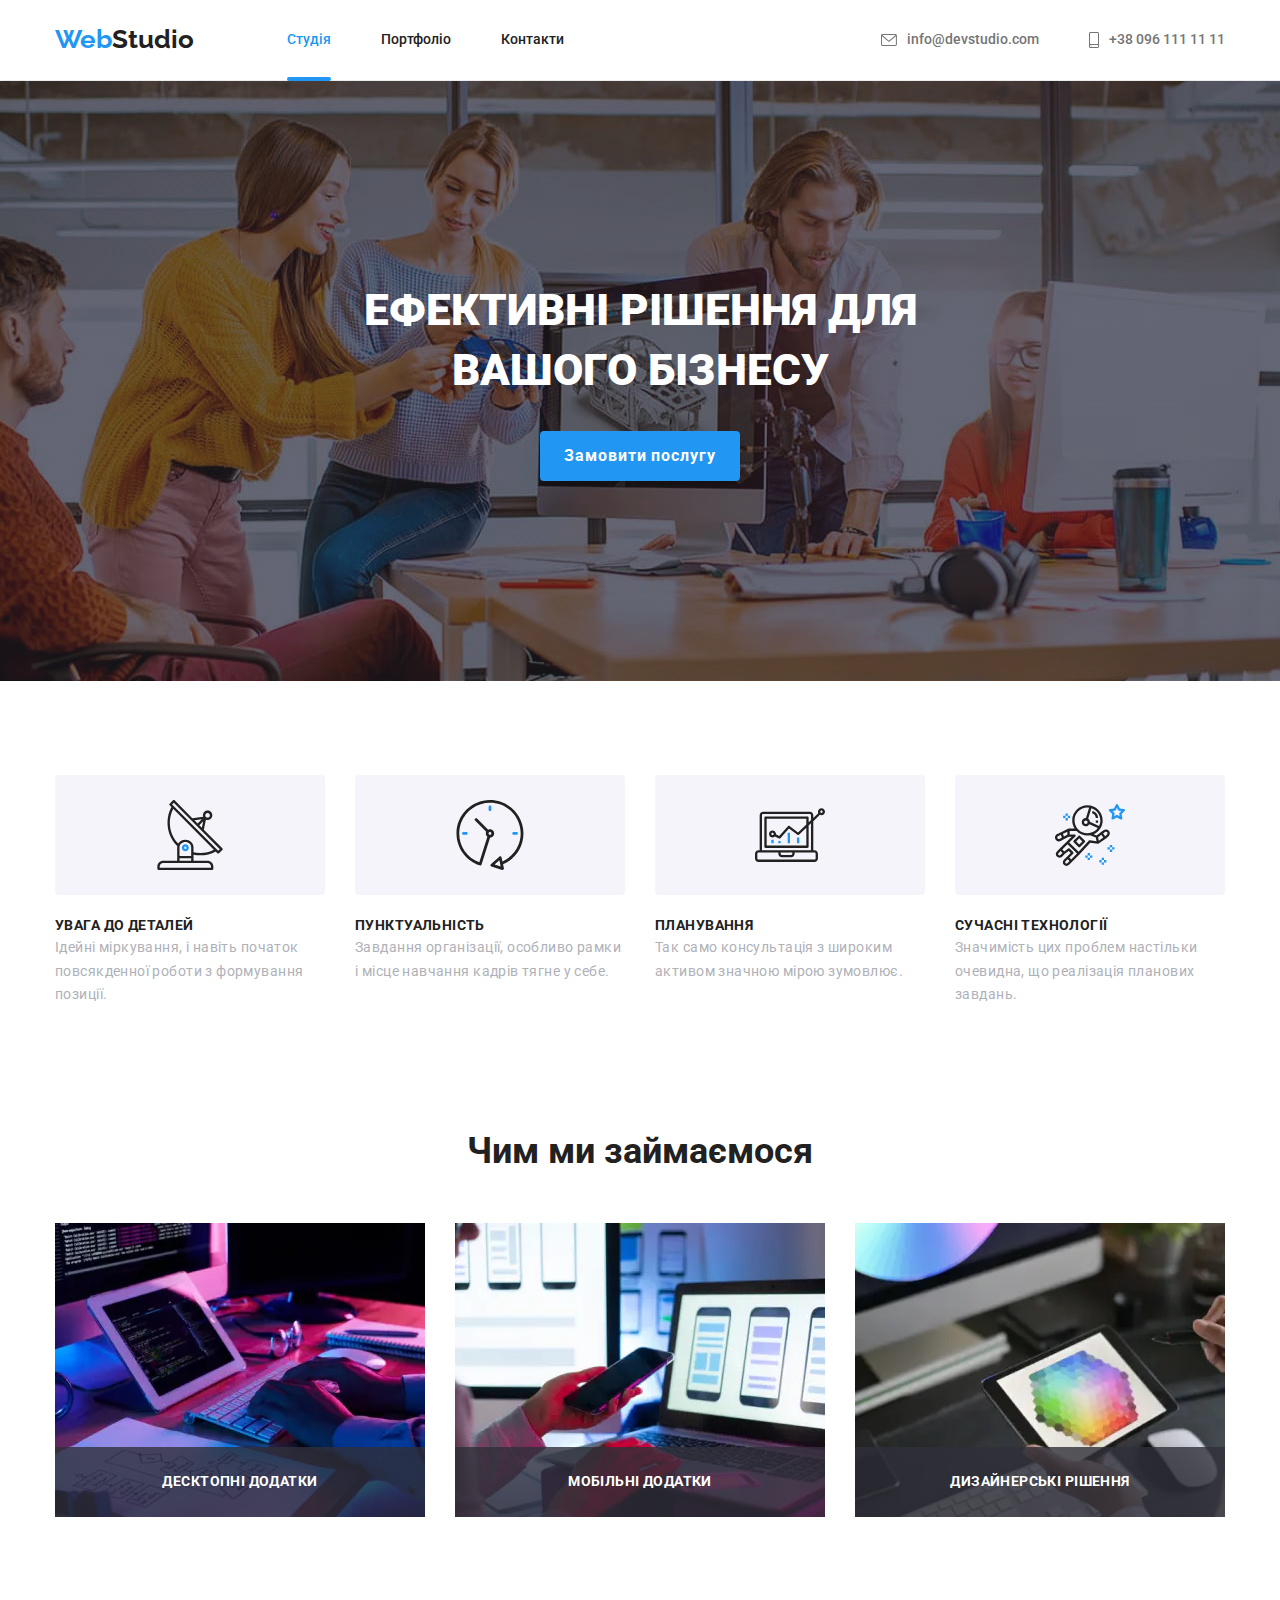
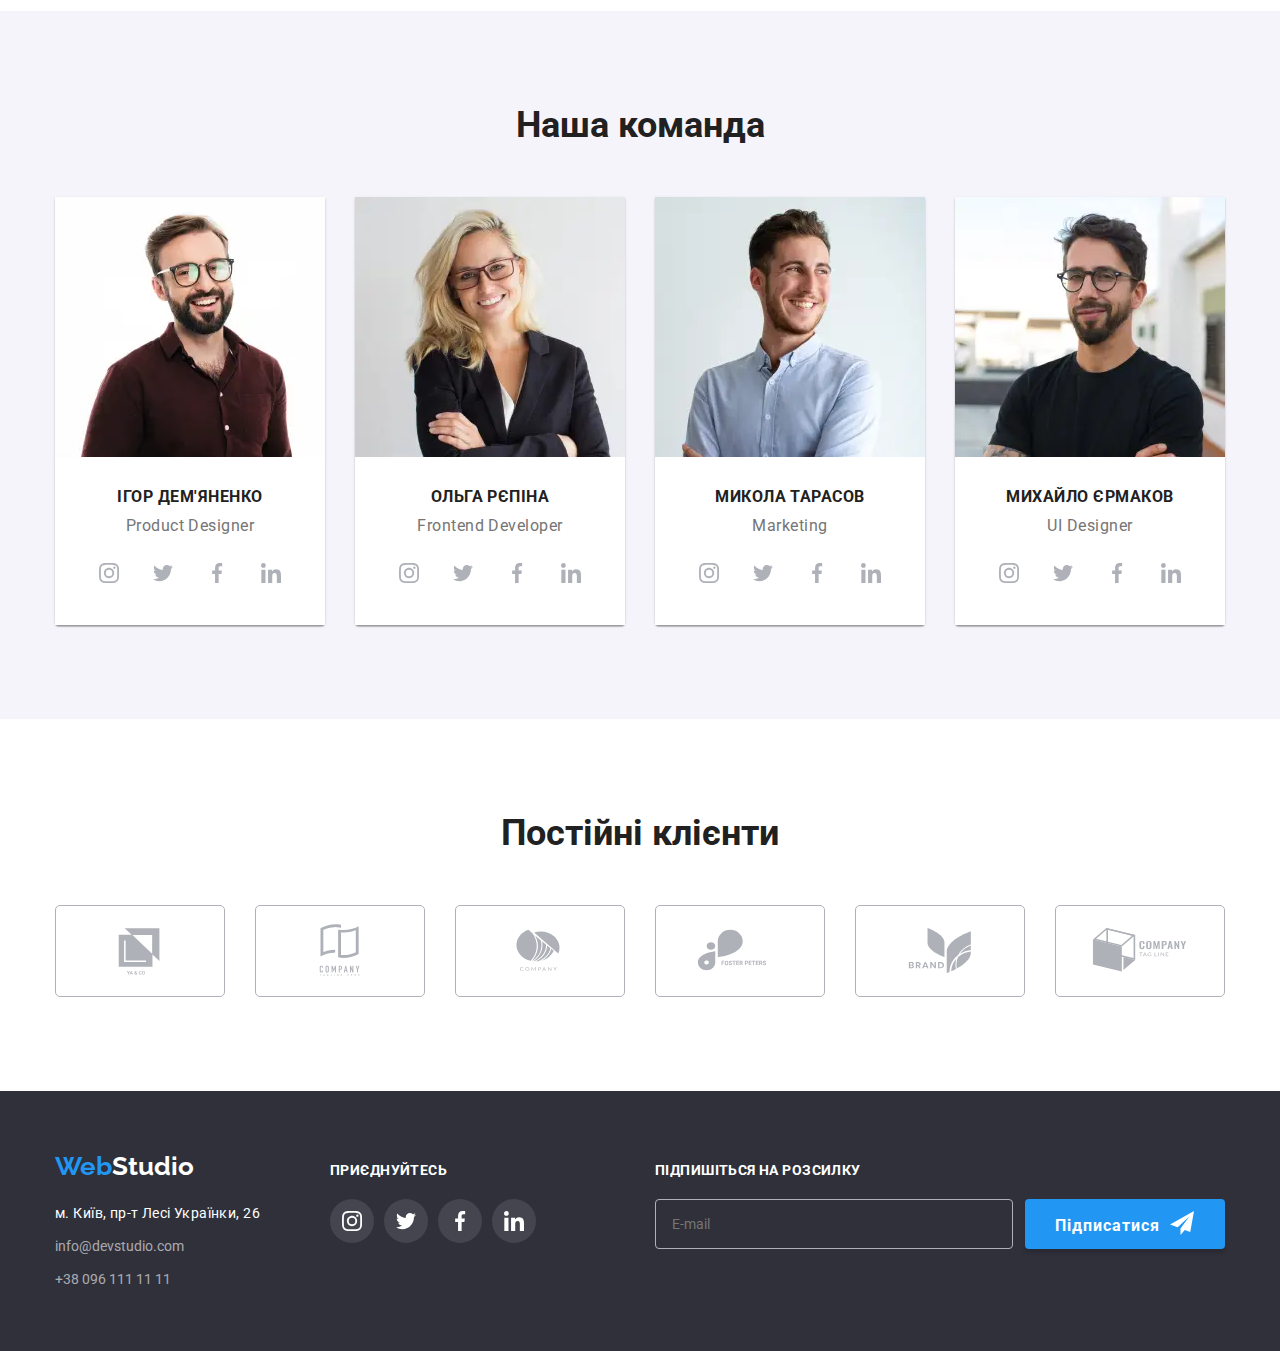
<file: index.html>
<!DOCTYPE html>
<html lang="uk">
  <head>
    <meta charset="UTF-8" />
    <meta http-equiv="X-UA-Compatible" content="IE=edge" />
    <meta name="viewport" content="width=device-width, initial-scale=1.0" />
    <link rel="preconnect" href="https://fonts.googleapis.com" />
    <link rel="preconnect" href="https://fonts.gstatic.com" crossorigin />
    <link rel="stylesheet" href="./css/main.min.css" />
    <title>WebStudio</title>
  </head>
  <body>
    <header class="header">
      <div class="container header__nav">
        <nav class="header__nav">
          <a class="logo" href="./index.html" lang="en"
            ><span class="logo__slog">Web</span>Studio
          </a>
          <button class="menu-toggle" type="button" aria-expanded="false" data-open-menu>
            <svg class="menu-toggle__icon" width="40" height="40">
              <use href="./images/icons/icons.svg#icon-burger-menu"></use>
            </svg>
          </button>
          <ul class="navigation">
            <li>
              <a class="navigation__link current" href="#">Студія</a>
            </li>
            <li>
              <a class="navigation__link" href="./portfolio.html">Портфоліо</a>
            </li>
            <li>
              <a class="navigation__link" href="#">Контакти</a>
            </li>
          </ul>
        </nav>
        <ul class="header__contact-list">
          <li>
            <a class="header__adresse header__link" href="mailto:info@devstudio.com">
              <svg class="header__icon" width="16" height="12">
                <use href="./images/icons/icons.svg#icon-mail"></use>
              </svg>
              info@devstudio.com
            </a>
          </li>
          <li>
            <a class="header__adresse header__link" href="tel:+380961111111">
              <svg class="header__icon" width="10" height="16">
                <use href="./images/icons/icons.svg#icon-smartphone"></use>
              </svg>
              +38 096 111 11 11
            </a>
          </li>
        </ul>
      </div>
    </header>
    <main>
      <section class="hero hero__canvas">
        <div class="container">
          <h1 class="hero__title">ЕФЕКТИВНІ РІШЕННЯ ДЛЯ ВАШОГО БІЗНЕСУ</h1>
          <button class="button" type="button" data-modal-open>Замовити послугу</button>
        </div>
      </section>
      <section class="benefist block">
        <div class="container">
          <h2 class="visually-hidden">Наші переваги</h2>
          <ul class="benefist__list">
            <li class="benefist__item">
              <div class="benefist__icon">
                <svg width="70" height="70">
                  <use href="./images/icons/icons.svg#icon-antenna"></use>
                </svg>
              </div>
              <h3 class="feature-title">УВАГА ДО ДЕТАЛЕЙ</h3>
              <p class="benefist__paragraph">
                Ідейні міркування, і навіть початок повсякденної роботи з формування позиції.
              </p>
            </li>
            <li class="benefist__item">
              <div class="benefist__icon">
                <svg width="70" height="70">
                  <use href="./images/icons/icons.svg#icon-clock"></use>
                </svg>
              </div>
              <h3 class="feature-title">ПУНКТУАЛЬНІСТЬ</h3>
              <p class="benefist__paragraph">
                Завдання організації, особливо рамки і місце навчання кадрів тягне у себе.
              </p>
            </li>
            <li class="benefist__item">
              <div class="benefist__icon">
                <svg width="70" height="70">
                  <use href="./images/icons/icons.svg#icon-diagram"></use>
                </svg>
              </div>
              <h3 class="feature-title">ПЛАНУВАННЯ</h3>
              <p class="benefist__paragraph">
                Так само консультація з широким активом значною мірою зумовлює.
              </p>
            </li>
            <li class="benefist__item">
              <div class="benefist__icon">
                <svg width="70" height="70">
                  <use href="./images/icons/icons.svg#icon-astronaut"></use>
                </svg>
              </div>
              <h3 class="feature-title">СУЧАСНІ ТЕХНОЛОГІЇ</h3>
              <p class="benefist__paragraph">
                Значимість цих проблем настільки очевидна, що реалізація планових завдань.
              </p>
            </li>
          </ul>
        </div>
      </section>
      <section class="activity">
        <div class="container activity__container">
          <h2 class="activity__subtitle">Чим ми займаємося</h2>
          <ul class="activity__list">
            <li class="activity__item">
              <div class="activity__thumb">
                <p class="activity__tumb-text">Десктопні додатки</p>
              </div>
              <picture>
                <source
                  srcset="./images/box1.webp 1x, ./images/box1-900.webp 2x"
                  type="image/webp"
                />
                <source srcset="./images/box1.jpg 1x, ./images/box1-900.jpg 2x" />
                <img class="img" src="./images/box1.jpg" width="370" alt="Розмітка сайту!" />
              </picture>
            </li>
            <li class="activity__item">
              <div class="activity__thumb">
                <p class="activity__tumb-text">Мобільні додатки</p>
              </div>
              <picture>
                <source
                  srcset="./images/box2.webp 1x, ./images/box2-900.webp 2x"
                  type="image/webp"
                />
                <img
                  srcset="./images/box2.jpg 1x, ./images/box2-900.jpg 2x"
                  class="img"
                  src="./images/box2.jpg"
                  width="370"
                  alt="Підтримка девайсів!"
                />
              </picture>
            </li>
            <li class="activity__item">
              <div class="activity__thumb">
                <p class="activity__tumb-text">Дизайнерські рішення</p>
              </div>
              <picture>
                <source
                  type="image/webp"
                  srcset="./images/box3.webp 1x, ./images/box3-900.webp 2x"
                />
                <img
                  class="img"
                  srcset="./images/box3.jpg 1x, ./images/box3-900.jpg 2x"
                  src="./images/box3.jpg"
                  alt="Колористика"
                />
              </picture>
            </li>
          </ul>
        </div>
      </section>
      <section class="team" lang="en">
        <div class="container">
          <h2 class="activity__subtitle">Наша команда</h2>
          <ul class="team__list">
            <li class="team__item">
              <picture>
                <source
                  media="(max-width: 767px)"
                  srcset="
                    ./images/mobile/produkt-designer-450.webp  1x,
                    ./images/mobile/produkt-designer-900.webp  2x,
                    ./images/mobile/produkt-designer-1350.webp 3x
                  "
                  type="image/webp"
                />
                <source
                  srcset="
                    ./images/mobile/produkt-designer-450.jpg  1x,
                    ./images/mobile/produkt-designer-900.jpg  2x,
                    ./images/mobile/produkt-designer-1350.jpg 3x
                  "
                  type="image/jpeg"
                  media="(max-width: 767px)"
                />
                <source
                  srcset="
                    ./images/tablet/produkt-designer-354.webp  1x,
                    ./images/tablet/produkt-designer-708.webp  2x,
                    ./images/tablet/produkt-designer-1062.webp 3x
                  "
                  type="image/webp"
                  media="(max-width: 1199px)"
                />
                <source
                  srcset="
                    ./images/tablet/produkt-designer-354.jpg  1x,
                    ./images/tablet/produkt-designer-708.jpg  2x,
                    ./images/tablet/produkt-designer-1062.jpg 3x
                  "
                  media="(max-width: 1199px)"
                />
                <source
                  srcset="
                    ./images/desktop/produkt-designer-270.webp 1x,
                    ./images/desktop/produkt-designer-540.webp 2x,
                    ./images/desktop/produkt-designer-810.webp 3x
                  "
                  type="image/webp"
                  media="(min-width: 1200px)"
                />
                <source
                  srcset="
                    ./images/desktop/produkt-designer-270.jpg 1x,
                    ./images/desktop/produkt-designer-540.jpg 2x,
                    ./images/desktop/produkt-designer-810.jpg 3x
                  "
                  type="image/jpeg"
                  media="(min-width: 1200px)"
                />
                <img
                  class="team__item-img"
                  src="./images/desktop/produkt-designer-270.jpg"
                  alt="Продукт дизайнер"
                />
              </picture>

              <div class="team__employee">
                <h3 class="team__name feature-title">Ігор Дем'яненко</h3>
                <p class="team__developer">Product Designer</p>
                <ul class="team__social-list">
                  <li>
                    <a class="team__link" href="">
                      <svg class="team__icon" width="20" height="20">
                        <use href="./images/icons/icons.svg#icon-instagram"></use>
                      </svg>
                    </a>
                  </li>
                  <li>
                    <a class="team__link" href="">
                      <svg class="team__icon" width="20" height="20">
                        <use href="./images/icons/icons.svg#icon-twitter"></use>
                      </svg>
                    </a>
                  </li>
                  <li>
                    <a class="team__link" href="">
                      <svg class="team__icon" width="20" height="20">
                        <use href="./images/icons/icons.svg#icon-facebook"></use>
                      </svg>
                    </a>
                  </li>
                  <li>
                    <a class="team__link" href="">
                      <svg class="team__icon" width="20" height="20">
                        <use href="./images/icons/icons.svg#icon-linkedin"></use>
                      </svg>
                    </a>
                  </li>
                </ul>
              </div>
            </li>
            <li class="team__item">
              <picture>
                <source
                  media="(max-width: 767px)"
                  srcset="
                    ./images/mobile/front-dev-450.webp  1x,
                    ./images/mobile/front-dev-900.webp  2x,
                    ./images/mobile/front-dev-1350.webp 3x
                  "
                  type="image/webp"
                />
                <source
                  media="(max-width: 767px)"
                  srcset="
                    ./images/mobile/front-dev-450.jpg  1x,
                    ./images/mobile/front-dev-900.jpg  2x,
                    ./images/mobile/front-dev-1350.jpg 3x
                  "
                  type="image/jpeg"
                />
                <source
                  media="(max-width: 1199px)"
                  srcset="
                    ./images/tablet/front-dev-354.webp  1x,
                    ./images/tablet/front-dev-708.webp  2x,
                    ./images/tablet/front-dev-1062.webp 3x
                  "
                  type="image/webp"
                />
                <source
                  media="(max-width: 1199px)"
                  srcset="
                    ./images/tablet/front-dev-354.jpg  1x,
                    ./images/tablet/front-dev-708.jpg  2x,
                    ./images/tablet/front-dev-1062.jpg 3x
                  "
                  type="image/jpeg"
                />
                <source
                  media="(min-width: 1200px)"
                  srcset="
                    ./images/desktop/front-dev-270.webp 1x,
                    ./images/desktop/front-dev-540.webp 2x,
                    ./images/desktop/front-dev-810.webp 3x
                  "
                  type="image/webp"
                />
                <source
                  media="(min-width: 1200px)"
                  srcset="
                    ./images/desktop/front-dev-270.jpg 1x,
                    ./images/desktop/front-dev-540.jpg 2x,
                    ./images/desktop/front-dev-810.jpg 3x
                  "
                  type="image/jpeg"
                />
                <img
                  class="team__item-img"
                  src="./images/desktop/front-dev-270.jpg"
                  alt="веб-розробник"
                />
              </picture>
              <div class="team__employee">
                <h3 class="team__name feature-title">Ольга Рєпіна</h3>
                <p class="team__developer">Frontend Developer</p>
                <ul class="team__social-list">
                  <li>
                    <a class="team__link" href="">
                      <svg class="team__icon" width="20" height="20">
                        <use href="./images/icons/icons.svg#icon-instagram"></use>
                      </svg>
                    </a>
                  </li>
                  <li>
                    <a class="team__link" href="">
                      <svg class="team__icon" width="20" height="20">
                        <use href="./images/icons/icons.svg#icon-twitter"></use>
                      </svg>
                    </a>
                  </li>
                  <li>
                    <a class="team__link" href="">
                      <svg class="team__icon" width="20" height="20">
                        <use href="./images/icons/icons.svg#icon-facebook"></use>
                      </svg>
                    </a>
                  </li>
                  <li>
                    <a class="team__link" href="">
                      <svg class="team__icon" width="20" height="20">
                        <use href="./images/icons/icons.svg#icon-linkedin"></use>
                      </svg>
                    </a>
                  </li>
                </ul>
              </div>
            </li>
            <li class="team__item">
              <picture>
                <source
                  media="(max-width: 767px)"
                  srcset="
                    ./images/mobile/marketing-450.webp   1x,
                    ./images/mobile/marketing-900.webp   2x,
                    ./images//mobile/marketing-1350.webp 3x
                  "
                  type="image/webp"
                />
                <source
                  media="(max-width: 767px)"
                  srcset="
                    ./images/mobile/marketing-450.jpg   1x,
                    ./images/mobile/marketing-900.jpg   2x,
                    ./images//mobile/marketing-1350.jpg 3x
                  "
                  type="image/jpeg"
                />
                <source
                  media="(max-width: 1199px)"
                  srcset="
                    ./images/tablet/marketing-354.webp  1x,
                    ./images/tablet/marketing-708.webp  2x,
                    ./images/tablet/marketing-1062.webp 3x
                  "
                  type="image/webp"
                />
                <source
                  media="(max-width: 1199px)"
                  srcset="
                    ./images/tablet/marketing-354.jpg  1x,
                    ./images/tablet/marketing-708.jpg  2x,
                    ./images/tablet/marketing-1062.jpg 3x
                  "
                  type="image/jpeg"
                />
                <source
                  media="(min-width: 1200px)"
                  srcset="
                    ./images/desktop/marketing-270.webp 1x,
                    ./images/desktop/marketing-540.webp 2x,
                    ./images/desktop/marketing-810.webp 3x
                  "
                  type="image/webp"
                />
                <source
                  media="(min-width: 1200px)"
                  srcset="
                    ./images/desktop/marketing-270.jpg 1x,
                    ./images/desktop/marketing-540.jpg 2x,
                    ./images/desktop/marketing-810.jpg 3x
                  "
                  type="image/jpeg"
                />
                <img
                  class="team__item-img"
                  src="./images/desktop/marketing-270.jpg"
                  alt="Маркетолог"
                />
              </picture>
              <div class="team__employee">
                <h3 class="team__name feature-title">Микола Тарасов</h3>
                <p class="team__developer">Marketing</p>
                <ul class="team__social-list">
                  <li>
                    <a class="team__link" href="">
                      <svg class="team__icon" width="20" height="20">
                        <use href="./images/icons/icons.svg#icon-instagram"></use>
                      </svg>
                    </a>
                  </li>
                  <li>
                    <a class="team__link" href="">
                      <svg class="team__icon" width="20" height="20">
                        <use href="./images/icons/icons.svg#icon-twitter"></use>
                      </svg>
                    </a>
                  </li>
                  <li>
                    <a class="team__link" href="">
                      <svg class="team__icon" width="20" height="20">
                        <use href="./images/icons/icons.svg#icon-facebook"></use>
                      </svg>
                    </a>
                  </li>
                  <li>
                    <a class="team__link" href="">
                      <svg class="team__icon" width="20" height="20">
                        <use href="./images/icons/icons.svg#icon-linkedin"></use>
                      </svg>
                    </a>
                  </li>
                </ul>
              </div>
            </li>
            <li class="team__item">
              <picture>
                <source
                  media="(max-width: 767px)"
                  srcset="
                    ./images/mobile/ui-450.webp  1x,
                    ./images/mobile/ui-900.webp  2x,
                    ./images/mobile/ui-1350.webp 3x
                  "
                  type="image/webp"
                />
                <source
                  media="(max-width: 768px)"
                  srcset="
                    ./images/mobile/ui-450.jpg  1x,
                    ./images/mobile/ui-900.jpg  2x,
                    ./images/mobile/ui-1350.jpg 3x
                  "
                  type="image/jpeg"
                />
                <source
                  media="(max-width: 1199px)"
                  srcset="
                    ./images/tablet/ui-354.webp  1x,
                    ./images/tablet/ui-708.webp  2x,
                    ./images/tablet/ui-1062.webp 3x
                  "
                  type="image/webp"
                />
                <source
                  media="(max-width: 1199px)"
                  srcset="
                    ./images/tablet/ui-354.jpg  1x,
                    ./images/tablet/ui-708.jpg  2x,
                    ./images/tablet/ui-1062.jpg 3x
                  "
                  type="image/jpeg"
                />
                <source
                  media="(min-width: 1200px)"
                  srcset="
                    ./images/desktop/ui-270.webp 1x,
                    ./images/desktop/ui-540.webp 2x,
                    ./images/desktop/ui-810.webp 3x
                  "
                  type="image/webp"
                />
                <source
                  media="(min-width: 1200px)"
                  srcset="
                    ./images/desktop/ui-270.jpg 1x,
                    ./images/desktop/ui-540.jpg 2x,
                    ./images/desktop/ui-810.jpg 3x
                  "
                  type="image/jpeg"
                />
                <img class="team__item-img" src="./images/desktop/ui-270.jpg" alt="Дизайнер" />
              </picture>
              <div class="team__employee">
                <h3 class="team__name feature-title">Михайло Єрмаков</h3>
                <p class="team__developer">UI Designer</p>
                <ul class="team__social-list">
                  <li>
                    <a class="team__link" href="">
                      <svg class="team__icon" width="20" height="20">
                        <use href="./images/icons/icons.svg#icon-instagram"></use>
                      </svg>
                    </a>
                  </li>
                  <li>
                    <a class="team__link" href="">
                      <svg class="team__icon" width="20" height="20">
                        <use href="./images/icons/icons.svg#icon-twitter"></use>
                      </svg>
                    </a>
                  </li>
                  <li>
                    <a class="team__link" href="">
                      <svg class="team__icon" width="20" height="20">
                        <use href="./images/icons/icons.svg#icon-facebook"></use>
                      </svg>
                    </a>
                  </li>
                  <li>
                    <a class="team__link" href="">
                      <svg class="team__icon" width="20" height="20">
                        <use href="./images/icons/icons.svg#icon-linkedin"></use>
                      </svg>
                    </a>
                  </li>
                </ul>
              </div>
            </li>
          </ul>
        </div>
      </section>
      <section class="coopertion">
        <div class="container">
          <h2 class="activity__subtitle">Постійні клієнти</h2>
          <ul class="coopertion__list">
            <li class="coopertion__item">
              <a class="coopertion__link" href="">
                <svg class="coopertion__icon" width="106" height="60">
                  <use href="./images/icons/icons.svg#icon-Logo"></use>
                </svg>
              </a>
            </li>
            <li class="coopertion__item">
              <a class="coopertion__link" href="">
                <svg class="coopertion__icon" width="106" height="60">
                  <use href="./images/icons/icons.svg#icon-Logo-one"></use>
                </svg>
              </a>
            </li>
            <li class="coopertion__item">
              <a class="coopertion__link" href="">
                <svg class="coopertion__icon" width="106" height="60">
                  <use href="./images/icons/icons.svg#icon-Logo-two"></use>
                </svg>
              </a>
            </li>
            <li class="coopertion__item">
              <a class="coopertion__link" href="">
                <svg class="coopertion__icon" width="106" height="60">
                  <use href="./images/icons/icons.svg#icon-Logo-three"></use>
                </svg>
              </a>
            </li>
            <li class="coopertion__item">
              <a class="coopertion__link" href="">
                <svg class="coopertion__icon" width="106" height="60">
                  <use href="./images/icons/icons.svg#icon-Logo-four"></use>
                </svg>
              </a>
            </li>
            <li class="coopertion__item">
              <a class="coopertion__link" href="">
                <svg class="coopertion__icon" width="106" height="60">
                  <use href="./images/icons/icons.svg#icon-Logo-five"></use>
                </svg>
              </a>
            </li>
          </ul>
        </div>
      </section>
    </main>
    <footer class="footer">
      <div class="container footer__position">
        <div class="footer__addresse-position">
          <a class="logo footer__logo" href="./index.html" lang="en"
            ><span class="footer__slogo">Web</span>Studio</a
          >
          <address>
            <ul class="footer__adresse-list">
              <li class="footer__adresse-item">
                <a
                  class="footer__location-link"
                  href="https://goo.gl/maps/RdGr7icwd7hFewiF6"
                  target="_blank"
                  rel="noopener noreferrer nofollow"
                  >м. Київ, пр-т Лесі Українки, 26</a
                >
              </li>
              <li class="footer__adresse-item">
                <a class="footer__adresse-link" href="mailto:info@devstudio.com"
                  >info@devstudio.com</a
                >
              </li>
              <li class="footer__adresse-item">
                <a class="footer__adresse-link" href="tel:+380961111111"> +38 096 111 11 11</a>
              </li>
            </ul>
          </address>
        </div>
        <div class="footer__social-position">
          <h3 class="footer__invitation">Приєднуйтесь</h3>
          <ul class="footer__social-list">
            <li>
              <a class="footer__link" href="">
                <svg class="footer__icon" width="20" height="20">
                  <use href="./images/icons/icons.svg#icon-instagram"></use>
                </svg>
              </a>
            </li>
            <li>
              <a class="footer__link" href="">
                <svg class="footer__icon" width="20" height="20">
                  <use href="./images/icons/icons.svg#icon-twitter"></use>
                </svg>
              </a>
            </li>
            <li>
              <a class="footer__link" href="">
                <svg class="footer__icon" width="20" height="20">
                  <use href="./images/icons/icons.svg#icon-facebook"></use>
                </svg>
              </a>
            </li>
            <li>
              <a class="footer__link" href="">
                <svg class="footer__icon" width="20" height="20">
                  <use href="./images/icons/icons.svg#icon-linkedin"></use>
                </svg>
              </a>
            </li>
          </ul>
        </div>
        <form class="subscribe-form">
          <div>
            <span class="subscribe-form__title">Підпишіться на розсилку</span>
            <label class="visually-hidden" for="subscribe-form"> email</label>
            <input
              class="subscribe-form__input"
              type="email"
              name="email"
              id="subscribe-form"
              placeholder="E-mail"
            />
          </div>
          <button class="button subscribe-form__button" type="submit">
            Підписатися
            <svg class="subscribe-form__icon" width="24" height="24">
              <use href="./images/icons/icons.svg#icon-modalka-send"></use>
            </svg>
          </button>
        </form>
      </div>
    </footer>
    <div class="backdrop is-hidden" data-modal>
      <div class="backdrop__modal">
        <button class="backdrop__button" type="button" data-modal-close>
          <svg width="18" height="18">
            <use href="./images/icons/icons.svg#icon-invis-btn"></use>
          </svg>
        </button>
        <form action="a" lang="uk">
          <span class="backdrop__form-title">Залиште свої дані, ми вам передзвонимо</span>
          <label class="backdrop__label" for="user_name"> Ім'я </label>
          <div class="backdrop__control">
            <input
              required
              class="backdrop__input"
              type="text"
              name="user_name"
              id="user_name"
              placeholder=" "
            />
            <svg class="backdrop__icon" width="18" height="18">
              <use href="./images/icons/icons.svg#icon-modalka-person"></use>
            </svg>
          </div>
          <label class="backdrop__label" for="user_tel"> Телефон </label>
          <div class="backdrop__control">
            <input
              required
              class="backdrop__input"
              type="tel"
              name="user_tel"
              id="user_tel"
              autofocus
              placeholder=" "
            />
            <svg class="backdrop__icon" width="18" height="18">
              <use href="./images/icons/icons.svg#icon-modalka-phon"></use>
            </svg>
          </div>
          <label class="backdrop__label" for="user_email"> Пошта </label>
          <div class="backdrop__control">
            <input
              required
              class="backdrop__input"
              type="email"
              name="user_email"
              id="user_email"
              placeholder=" "
            />
            <svg class="backdrop__icon" width="18" height="18">
              <use href="./images/icons/icons.svg#icon-modalka-email"></use>
            </svg>
          </div>
          <label class="backdrop__label" for="comment"> Коментар </label>
          <textarea
            class="backdrop__textarea"
            name="comment"
            id="comment"
            placeholder="Введіть текст"
          ></textarea>

          <div class="backdrop__checkbox-field">
            <input
              id="checkbox-input"
              class="backdrop__checkbox-input"
              type="checkbox"
              name="terms-checkbox"
            />
            <label for="checkbox-input" class="backdrop__checkbox-label">
              Погоджуюся з розсилкою та приймаю
              <a href="#" class="backdrop__terms-link">Умови договору</a>
            </label>
          </div>

          <button class="button backdrop__submit-button" type="submit">Відправити</button>
        </form>
      </div>
    </div>
    <div class="mobile__backdrop" data-menu-container>
      <div class="mobile__modal">
        <div class="mobile-menu">
          <button class="mobile-menu__btn-close" type="button" data-close-menu>
            <svg class="mobile-menu__icon" width="18.67" height="18.67">
              <use href="./images/icons/icons.svg#icon-invis-btn"></use>
            </svg>
          </button>
          <nav class="mobile-menu__navigation">
            <ul>
              <li>
                <a class="mobile-menu__link mobile-menu__link--current" href="#">Студія</a>
              </li>
              <li>
                <a class="mobile-menu__link" href="./portfolio.html"> Портфоліо </a>
              </li>
              <li>
                <a class="mobile-menu__link" href="#"> Контакти </a>
              </li>
            </ul>
          </nav>
          <div class="mobile-menu__contacts">
            <ul class="mobile-menu__contacts-list">
              <li>
                <a class="mobile-menu__contacts-link-tel" href="tel:+380961111111">
                  +38 096 111 11 11
                </a>
              </li>
              <li>
                <a class="mobile-menu__contacts-link-email" href="mailto:info@devstudio.com">
                  info@devstudio.com
                </a>
              </li>
            </ul>

            <ul class="mobile-menu__socials">
              <li>
                <a class="mobile-menu__socials-link menu-social__line" href="#">Instagram</a>
              </li>
              <li>
                <a class="mobile-menu__socials-link menu-social__line" href="#">Twitter</a>
              </li>
              <li>
                <a class="mobile-menu__socials-link menu-social__line" href="#">Facebook</a>
              </li>
              <li>
                <a class="mobile-menu__socials-link menu-social__line" href="#">LinkedIn</a>
              </li>
            </ul>
          </div>
        </div>
      </div>
    </div>
    <script defer src="js/mobile-menu.js"></script>
    <script src="./js/modal.js"></script>
  </body>
</html>
</file>
<file: css/main.min.css>
@import"https://fonts.googleapis.com/css2?family=Raleway:wght@700&family=Roboto:wght@400;500;700;900&display=swap";:root{--color-primary: #212121;--color-background: #2f303a;--color-secondary: #757575;--color-white-color: #ffffff;--color-thirdary: #2196f3;--color-button-hover: #188ce8;--color-light-gray: #f5f4fa;--color-icon: #afb1b8;--color-shadow-card: 0px 1px 1px rgba(0, 0, 0, 0.12), 0px 4px 4px rgba(0, 0, 0, 0.06), 1px 4px 6px rgba(0, 0, 0, 0.16);--color-box-shadow: 0px 1px 3px rgba(0, 0, 0, 0.12), 0px 1px 1px rgba(0, 0, 0, 0.14), 0px 2px 1px rgba(0, 0, 0, 0.2);--color-hover-animation: 250ms cubic-bezier(0.4, 0, 0.2, 1);--hero-overlay: linear-gradient(to left, rgba(47, 48, 58, 0.4), rgba(47, 48, 58, 0.4));--font-roboto: "Roboto", sans-serif;--font-raleway: "Raleway"}/*! modern-normalize v1.1.0 | MIT License | https://github.com/sindresorhus/modern-normalize */*,::before,::after{-webkit-box-sizing:border-box;box-sizing:border-box;padding:0;margin:0}html{-moz-tab-size:4;-o-tab-size:4;tab-size:4}html{line-height:1.15;-webkit-text-size-adjust:100%}body{margin:0}body{font-family:system-ui,-apple-system,"Segoe UI",Roboto,Helvetica,Arial,sans-serif,"Apple Color Emoji","Segoe UI Emoji"}hr{height:0;color:inherit}abbr[title]{-webkit-text-decoration:underline dotted;text-decoration:underline dotted}b,strong{font-weight:bolder}code,kbd,samp,pre{font-family:ui-monospace,SFMono-Regular,Consolas,"Liberation Mono",Menlo,monospace;font-size:1em}small{font-size:80%}sub,sup{font-size:75%;line-height:0;position:relative;vertical-align:baseline}sub{bottom:-0.25em}sup{top:-0.5em}table{text-indent:0;border-color:inherit}button,input,optgroup,select,textarea{font-family:inherit;font-size:100%;line-height:1.15;margin:0}button,select{text-transform:none}button,[type=button],[type=reset],[type=submit]{-webkit-appearance:button}::-moz-focus-inner{border-style:none;padding:0}:-moz-focusring{outline:1px dotted ButtonText}:-moz-ui-invalid{box-shadow:none}legend{padding:0}progress{vertical-align:baseline}::-webkit-inner-spin-button,::-webkit-outer-spin-button{height:auto}[type=search]{-webkit-appearance:textfield;outline-offset:-2px}::-webkit-search-decoration{-webkit-appearance:none}::-webkit-file-upload-button{-webkit-appearance:button;font:inherit}summary{display:list-item}body{font-size:16px;line-height:1.7;font-family:var(--font-roboto);color:var(--color-primary);background-color:var(--color-white-color)}body.lock{overflow:hidden}img{display:block;max-width:100%;height:auto}ul{list-style:none}.visually-hidden{position:absolute;white-space:nowrap;width:1px;height:1px;overflow:hidden;border:0;padding:0;clip:rect(0 0 0 0);-webkit-clip-path:inset(50%);clip-path:inset(50%);margin:-1px}.feature-title{font-weight:700;font-size:14px;line-height:1.1px;letter-spacing:.03em;text-transform:uppercase;margin-bottom:10px;color:var(--color-primary)}@media screen and (max-width: 768px){.feature-title{text-align:center}}.container{padding:0 15px}@media screen and (min-width: 480px){.container{max-width:480px;margin:0 auto}}@media screen and (min-width: 768px){.container{max-width:768px}}@media screen and (min-width: 1200px){.container{max-width:1200px}}.activity{padding-bottom:94px}@media screen and (max-width: 1200px){.activity{display:none}}.activity__container{text-align:center}.activity__thumb{position:absolute;top:224px;left:0px;width:100%;height:70px;background:rgba(47,48,58,.8);overflow:hidden}.activity__tumb-text{margin:27px;font-weight:700;font-size:14px;line-height:1.1;text-align:center;letter-spacing:.03em;text-transform:uppercase;color:var(--color-white-color)}.activity__container{text-align:center}.activity__list{display:-webkit-box;display:-ms-flexbox;display:flex}.activity__list .activity__item{position:relative;margin-right:30px}.activity__item:nth-child(3n){margin-right:0px}.activity__subtitle{text-align:center;margin-top:0px;margin-bottom:30px;color:var(--color-primary);font-style:normal;font-weight:700;font-size:28px;line-height:1.2}@media screen and (min-width: 1200px){.activity__subtitle{margin-bottom:50px}}@media screen and (min-width: 1200px){.activity__subtitle{font-size:36px;line-height:1.16}}.navigation{display:none;margin-left:93px;gap:50px}@media screen and (min-width: 768px){.navigation{display:-webkit-box;display:-ms-flexbox;display:flex}}.navigation__link{padding:32px 0}.navigation__link.current{position:relative;color:var(--color-thirdary);outline:none}.navigation__link.current::after{content:"";position:absolute;display:block;left:0;bottom:-1px;width:100%;height:4px;border-radius:2px;background-color:var(--color-thirdary)}.backdrop{position:fixed;top:0;left:0;z-index:1;width:100%;height:100%;background:rgba(0,0,0,.2);-webkit-transition:opacity var(--color-hover-animation),visibility var(--color-hover-animation);transition:opacity var(--color-hover-animation),visibility var(--color-hover-animation)}.backdrop__modal{position:absolute;padding:40px 20px;top:50%;left:50%;width:calc(100% - 30px);max-width:528px;min-height:350px;-webkit-transform:translate(-50%, -50%);transform:translate(-50%, -50%);background-color:var(--color-white-color);-webkit-box-shadow:var(--color-box-shadow);box-shadow:var(--color-box-shadow);border-radius:4px}@media screen and (max-width: 350px){.backdrop__modal{padding:15px}}@media screen and (min-width: 480px){.backdrop__modal{padding:40px}}.backdrop__textarea{position:relative;width:100%;height:120px;padding:12px;border:1px solid var(--color-icon);color:var(--color-primary);border-radius:4px;outline:none;resize:none;-webkit-transition:border-color var(--color-hover-animation);transition:border-color var(--color-hover-animation)}.backdrop__textarea:focus,.backdrop__textarea:hover{border-color:var(--color-thirdary)}.backdrop__textarea::-webkit-input-placeholder{font-size:px;line-height:1.25;letter-spacing:.03em;color:var(--color-icon)}.backdrop__textarea::-moz-placeholder{font-size:px;line-height:1.25;letter-spacing:.03em;color:var(--color-icon)}.backdrop__textarea:-ms-input-placeholder{font-size:px;line-height:1.25;letter-spacing:.03em;color:var(--color-icon)}.backdrop__textarea::-ms-input-placeholder{font-size:px;line-height:1.25;letter-spacing:.03em;color:var(--color-icon)}.backdrop__textarea::placeholder{font-size:px;line-height:1.25;letter-spacing:.03em;color:var(--color-icon)}@media screen and (max-width: 320px){.backdrop__textarea{height:80px}}.backdrop__button{position:absolute;top:8px;right:8px;display:-webkit-box;display:-ms-flexbox;display:flex;-webkit-box-align:center;-ms-flex-align:center;align-items:center;-webkit-box-pack:center;-ms-flex-pack:center;justify-content:center;width:25px;height:25px;cursor:pointer;border-radius:50%;border:1px solid rgba(0,0,0,.1);background-color:var(--color-white-color);-webkit-transition:color var(--color-hover-animation),fill var(--color-hover-animation),-webkit-box-shadow var(--color-hover-animation);transition:color var(--color-hover-animation),fill var(--color-hover-animation),-webkit-box-shadow var(--color-hover-animation);transition:color var(--color-hover-animation),box-shadow var(--color-hover-animation),fill var(--color-hover-animation);transition:color var(--color-hover-animation),box-shadow var(--color-hover-animation),fill var(--color-hover-animation),-webkit-box-shadow var(--color-hover-animation)}.backdrop__button:hover,.backdrop__button:focus{fill:var(--color-button-hover)}@media screen and (min-width: 321px){.backdrop__button{width:30px;height:30px}}.backdrop__input{width:100%;padding:12px 12px 12px 42px;border:1px solid var(--color-icon);border-radius:4px;outline:none;color:var(--color-primary);-webkit-transition:border-color var(--color-hover-animation);transition:border-color var(--color-hover-animation)}.backdrop__input:focus,.backdrop__input:hover{border-color:var(--color-thirdary)}.backdrop__input:hover+.backdrop__icon{fill:var(--color-thirdary)}.backdrop__input::-webkit-input-placeholder{font-size:16px;line-height:1.25;letter-spacing:.03em;color:var(--color-primary)}.backdrop__input::-moz-placeholder{font-size:16px;line-height:1.25;letter-spacing:.03em;color:var(--color-primary)}.backdrop__input:-ms-input-placeholder{font-size:16px;line-height:1.25;letter-spacing:.03em;color:var(--color-primary)}.backdrop__input::-ms-input-placeholder{font-size:16px;line-height:1.25;letter-spacing:.03em;color:var(--color-primary)}.backdrop__input::placeholder{font-size:16px;line-height:1.25;letter-spacing:.03em;color:var(--color-primary)}@media screen and (max-width: 320px){.backdrop__input{height:35px}}.backdrop__control{position:relative;margin-bottom:10px}.backdrop__control:focus-within .backdrop__icon{fill:var(--color-thirdary)}.backdrop__checkbox-label{position:relative;display:block;font-size:14px;line-height:1.7;letter-spacing:.03em;cursor:pointer;color:var(--color-secondary);-webkit-transition:var(--color-hover-animation);transition:var(--color-hover-animation)}.backdrop__checkbox-label::before{content:"";-webkit-transform:translateY(2px);transform:translateY(2px);display:inline-block;margin-right:8px;width:16px;height:15px;border:2px solid var(--color-primary);border-radius:2px;cursor:pointer;-webkit-transition:border-color var(--color-hover-animation);transition:border-color var(--color-hover-animation)}.backdrop__checkbox-label a{color:var(--color-thirdary)}@media screen and (max-width: 450px){.backdrop__checkbox-label{top:-10px;text-align:center;line-height:1.3}}.backdrop.is-hidden{visibility:hidden;opacity:0;pointer-events:none}.backdrop__form-title{display:-webkit-box;display:-ms-flexbox;display:flex;text-align:center;margin-bottom:12px;color:var(--color-primary);font-weight:700;font-size:20px;line-height:1.2;letter-spacing:.03em}@media screen and (max-width: 325px){.backdrop__form-title{font-size:15px}}@media screen and (min-width: 1200px){.backdrop__form-title{font-size:20px;line-height:1.7;letter-spacing:.03em;-webkit-box-pack:center;-ms-flex-pack:center;justify-content:center}}.backdrop__label{display:block;font-weight:400;font-size:12px;line-height:1.1;margin-bottom:4px}.backdrop__icon{position:absolute;top:50%;left:12px;-webkit-transform:translateY(-50%);transform:translateY(-50%);fill:currentColor;-webkit-transition:fill var(--color-hover-animation);transition:fill var(--color-hover-animation)}.backdrop__submit-button{display:block;margin-left:auto;margin-right:auto}.backdrop__checkbox-input{-webkit-appearance:none;-moz-appearance:none;appearance:none}.backdrop__checkbox-label:hover::before,.backdrop__checkbox-label:focus::before{border-color:var(--color-button-hover)}.backdrop__checkbox-input:checked+.backdrop__checkbox-label::before{border:2px solid var(--color-thirdary);background:var(--color-thirdary) url(../images/icons/vector-check.svg) no-repeat center/contain}.backdrop__terms-link{color:var(--color-button-hover)}.backdrop__checkbox-field{position:relative;display:block;margin-bottom:4px;font-size:12px;line-height:1.17;letter-spacing:.01em;color:var(--color-secondary)}.button{width:200px;height:50px;color:var(--color-white-color);background-color:var(--color-thirdary);font-weight:700;font-size:16px;line-height:1.88;letter-spacing:.06em;border-color:rgba(0,0,0,0);text-align:center;-webkit-box-shadow:0px 4px 4px rgba(0,0,0,.15);box-shadow:0px 4px 4px rgba(0,0,0,.15);border-radius:4px;cursor:pointer;-webkit-transform:color var(--color-hover-animation),border-color var(--color-hover-animation),box-shadow var(--color-hover-animation);transform:color var(--color-hover-animation),border-color var(--color-hover-animation),box-shadow var(--color-hover-animation)}.button:hover,.button:focus{background-color:var(--color-button-hover)}.button:focus{outline:none}.coopertion{padding-top:60px;padding-bottom:60px}@media screen and (min-width: 1200px){.coopertion{padding-top:94px;padding-bottom:94px}}.coopertion__list{display:-webkit-box;display:-ms-flexbox;display:flex;-ms-flex-wrap:wrap;flex-wrap:wrap;gap:30px}.coopertion__item{-ms-flex-preferred-size:calc((100% - 30px)/2);flex-basis:calc((100% - 30px)/2)}@media screen and (min-width: 768px){.coopertion__item{-ms-flex-preferred-size:calc((100% - 60px)/3);flex-basis:calc((100% - 60px)/3)}}@media screen and (min-width: 1200px){.coopertion__item{-ms-flex-preferred-size:calc((100% - 150px)/6);flex-basis:calc((100% - 150px)/6)}}.coopertion__icon{fill:currentcolor}.coopertion__link{width:100%;height:92px;border:1px solid var(--color-icon);display:-webkit-box;display:-ms-flexbox;display:flex;-webkit-box-align:center;-ms-flex-align:center;align-items:center;-webkit-box-pack:center;-ms-flex-pack:center;justify-content:center;border-radius:5px;color:var(--color-icon);-webkit-transition:color var(--color-hover-animation),border-color var(--color-hover-animation);transition:color var(--color-hover-animation),border-color var(--color-hover-animation);outline:none}.coopertion__link:hover,.coopertion__link:focus{border-color:var(--color-thirdary);color:var(--color-thirdary)}.hero{background-color:var(--color-background);-webkit-box-align:center;-ms-flex-align:center;align-items:center;-webkit-box-pack:center;-ms-flex-pack:center;justify-content:center;text-align:center;padding:118px 0}.hero__canvas{-webkit-box-align:center;-ms-flex-align:center;align-items:center;padding:118px 0;background-image:var(--hero-overlay),url(../images/header-mobile-450.jpg);background-repeat:no-repeat;background-position:center;background-size:cover}@media screen and (min-device-pixel-ratio: 2),(-webkit-min-device-pixel-ratio: 2),(min-resolution: 192dpi),(min-resolution: 2dppx){.hero__canvas{background-image:var(--hero-overlay),url(../images/header-mobile-900.jpg)}}@media screen and (min-width: 768px){.hero__canvas{background-image:var(--hero-overlay),url(../images/header-tablet-354.jpg)}}@media screen and (min-width: 768px)and (min-device-pixel-ratio: 2),screen and (min-width: 768px)and (-webkit-min-device-pixel-ratio: 2),screen and (min-width: 768px)and (min-resolution: 192dpi),screen and (min-width: 768px)and (min-resolution: 2dppx){.hero{background-image:var(--hero-overlay),url(../images/header-tablet-708.jpg)}}@media screen and (min-width: 1200px){.hero{margin:auto;display:-webkit-box;display:-ms-flexbox;display:flex;-webkit-box-align:center;-ms-flex-align:center;align-items:center;-webkit-box-pack:center;-ms-flex-pack:center;justify-content:center;padding:200px 0;max-width:1600px;background-image:var(--hero-overlay),url(../images/header-desktop-1600.jpg);background-repeat:no-repeat;background-position:center;background-size:cover}}@media screen and (min-width: 1200px)and (min-device-pixel-ratio: 2),screen and (min-width: 1200px)and (-webkit-min-device-pixel-ratio: 2),screen and (min-width: 1200px)and (min-resolution: 192dpi),screen and (min-width: 1200px)and (min-resolution: 2dppx){.hero{background-image:var(--hero-overlay),url(../images/header-desktop-3200.jpg)}}.hero__title{color:var(--color-white-color);font-weight:900;font-size:26px;line-height:1.6;max-width:360px;margin:0 auto 30px}@media screen and (min-width: 1200px){.hero__title{font-size:44px;line-height:1.36;max-width:696px}}.logo{color:var(--color-primary);font-family:var(--font-raleway);text-decoration:none;font-weight:700;font-size:26px;line-height:1.2;font-style:normal;outline:none}.logo__slog{color:var(--color-thirdary)}.portfolio{padding-top:60px;padding-bottom:60px}@media screen and (min-width: 1200px){.portfolio{padding-top:94px;padding-bottom:94px}}.portfolio__button{color:var(--color-primary);font-style:normal;font-weight:500;font-size:16px;line-height:1.6;cursor:pointer;border:none;border-radius:4px;background-color:var(--color-light-gray);padding:6px 22px 6px 22px;-webkit-transition:color var(--color-hover-animation),background-color var(--color-hover-animation),-webkit-box-shadow var(--color-hover-animation);transition:color var(--color-hover-animation),background-color var(--color-hover-animation),-webkit-box-shadow var(--color-hover-animation);transition:color var(--color-hover-animation),box-shadow var(--color-hover-animation),background-color var(--color-hover-animation);transition:color var(--color-hover-animation),box-shadow var(--color-hover-animation),background-color var(--color-hover-animation),-webkit-box-shadow var(--color-hover-animation)}.portfolio__button:hover{background:var(--color-thirdary);color:var(--color-white-color);-webkit-box-shadow:0px 3px 1px rgba(0,0,0,.1),0px 1px 2px rgba(0,0,0,.08),0px 2px 2px rgba(0,0,0,.12);box-shadow:0px 3px 1px rgba(0,0,0,.1),0px 1px 2px rgba(0,0,0,.08),0px 2px 2px rgba(0,0,0,.12)}.portfolio__button:focus{background:var(--color-thirdary);color:var(--color-white-color)}.portfolio__list{display:-webkit-box;display:-ms-flexbox;display:flex;-ms-flex-wrap:wrap;flex-wrap:wrap;margin-bottom:40px}@media screen and (min-width: 768px){.portfolio__list{-webkit-box-align:center;-ms-flex-align:center;align-items:center;-webkit-box-pack:center;-ms-flex-pack:center;justify-content:center;margin-bottom:50px}}.portfolio__list .portfolio__item{margin-right:8px;margin-bottom:15px}.portfolio__list .portfolio__item:nth-last-child(1){margin-right:0px}.subscribe-form{display:-webkit-box;display:-ms-flexbox;display:flex;-webkit-box-pack:end;-ms-flex-pack:end;justify-content:flex-end;-webkit-box-align:end;-ms-flex-align:end;align-items:flex-end;grid-area:12px}@media screen and (max-width: 1200px){.subscribe-form{-webkit-box-orient:vertical;-webkit-box-direction:normal;-ms-flex-direction:column;flex-direction:column;gap:20px;-webkit-box-align:center;-ms-flex-align:center;align-items:center}}@media screen and (min-width: 1200px){.subscribe-form{margin-left:auto}}.subscribe-form__input{width:450px;height:50px;padding:15px 16px;border:1px solid var(--color-icon);border-radius:4px;outline:none;background:var(--color-background);color:var(--color-white-color);-webkit-transition:border-color var(--color-hover-animation);transition:border-color var(--color-hover-animation)}@media screen and (max-width: 450px){.subscribe-form__input{width:100%}}@media screen and (min-width: 1200px){.subscribe-form__input{width:358px}}.subscribe-form__icon{-webkit-box-align:center;-ms-flex-align:center;align-items:center;margin-left:10px;fill:var(--color-white-color)}.subscribe-form__button{display:-webkit-box;display:-ms-flexbox;display:flex;margin-left:12px;padding:10px 28px}.subscribe-form__input:hover,.subscribe-form__input:focus{border-color:var(--color-thirdary)}.subscribe-form__title,.footer__invitation{display:block;margin-bottom:20px;color:var(--color-white-color);font-weight:700;font-size:14px;line-height:1.14;letter-spacing:.03em;text-transform:uppercase}.team{padding-top:60px;padding-bottom:60px;-webkit-box-pack:center;-ms-flex-pack:center;justify-content:center;background:var(--color-light-gray)}@media screen and (min-width: 1200px){.team{padding:94px 0}}.team__list{display:-webkit-box;display:-ms-flexbox;display:flex;-ms-flex-wrap:wrap;flex-wrap:wrap;gap:30px}.team__item{display:inline-block;text-align:center;-webkit-box-shadow:0px 1px 3px rgba(0,0,0,.12),0px 1px 1px rgba(0,0,0,.14),0px 2px 1px rgba(0,0,0,.2);box-shadow:0px 1px 3px rgba(0,0,0,.12),0px 1px 1px rgba(0,0,0,.14),0px 2px 1px rgba(0,0,0,.2);border-radius:0px 0px 4px 4px}@media screen and (min-width: 768px){.team__item{-ms-flex-preferred-size:calc((100% - 30px)/2);flex-basis:calc((100% - 30px)/2)}}@media screen and (min-width: 1200px){.team__item{-ms-flex-preferred-size:calc((100% - 90px)/4);flex-basis:calc((100% - 90px)/4)}}.team__developer{margin-bottom:16px;font-weight:400;font-size:16px;line-height:1.2;letter-spacing:.03em;color:var(--color-secondary)}@media screen and (min-width: 1200px){.team__developer{font-size:16px;line-height:1.2}}.team__social-list{display:-webkit-box;display:-ms-flexbox;display:flex;-webkit-box-pack:center;-ms-flex-pack:center;justify-content:center;gap:10px}.team__employee{background-color:var(--color-white-color);padding:30px 20px}.team__name{margin-bottom:10px;font-size:16px;line-height:1.2;letter-spacing:.03em}@media screen and (min-width: 1200px){.team__name{font-size:16px;line-height:1.2}}.team__link{width:44px;height:44px;display:-webkit-box;display:-ms-flexbox;display:flex;-webkit-box-align:center;-ms-flex-align:center;align-items:center;-webkit-box-pack:center;-ms-flex-pack:center;justify-content:center;border-radius:50%;-webkit-transition:background-color var(--color-hover-animation);transition:background-color var(--color-hover-animation);outline:none}.team__link:hover .team__icon,.team__link:focus .team__icon{fill:var(--color-white-color)}.team__link .team__icon{fill:var(--color-icon);-webkit-transition:fill var(--color-hover-animation);transition:fill var(--color-hover-animation)}.team__link:hover{background-color:var(--color-thirdary);color:var(--color-white-color)}.team__link:focus{background-color:var(--color-thirdary)}.mobile__backdrop{visibility:hidden;pointer-events:none;position:fixed;top:0;left:0;z-index:999;width:100vw;height:100vh;background:rgba(0,0,0,.2);-webkit-transition:opacity var(--color-hover-animation),visibility var(--color-hover-animation);transition:opacity var(--color-hover-animation),visibility var(--color-hover-animation)}.mobile__backdrop.is-open{visibility:visible;pointer-events:all}.mobile__backdrop.is-open .mobile__modal{-webkit-transform:translateX(0);transform:translateX(0)}@media screen and (min-width: 1200px){.mobile__backdrop{display:none}}.mobile__modal{position:fixed;top:0;left:0;width:100vw;height:100vh;padding:32px;background-color:#fff;z-index:999;overflow-y:scroll;-webkit-transform:translateX(150%);transform:translateX(150%);-webkit-transition:-webkit-transform 250ms ease-in-out;transition:-webkit-transform 250ms ease-in-out;transition:transform 250ms ease-in-out;transition:transform 250ms ease-in-out, -webkit-transform 250ms ease-in-out}@media screen and (min-width: 321px){.mobile__modal{padding:48px 40px}}.mobile-menu{display:-webkit-box;display:-ms-flexbox;display:flex;-webkit-box-orient:vertical;-webkit-box-direction:normal;-ms-flex-direction:column;flex-direction:column;-webkit-box-pack:justify;-ms-flex-pack:justify;justify-content:space-between;height:100%}.mobile-menu__btn-close{position:absolute;top:10px;right:15px;display:-webkit-box;display:-ms-flexbox;display:flex;-webkit-box-align:center;-ms-flex-align:center;align-items:center;-webkit-box-pack:center;-ms-flex-pack:center;justify-content:center}.mobile-menu__icon{width:30px;height:30px}@media screen and (min-width: 321px){.mobile-menu__icon{width:40px;height:40px}}.mobile-menu__btn-close{position:absolute;top:10px;right:15px;border:none;background-color:var(--color-white-color);color:var(--color-thirdary);-webkit-transition:fill var(--color-hover-animation);transition:fill var(--color-hover-animation)}.mobile-menu__btn-close:hover,.mobile-menu__btn-close:focus{fill:var(--color-thirdary)}.mobile-menu__navigation{display:block}.mobile-menu__link{display:block;padding-bottom:20px;font-weight:500;font-size:25px;line-height:20px;letter-spacing:.02em;text-decoration:none;margin-bottom:10px;color:var(--color-primary)}.mobile-menu__link--current{color:var(--color-thirdary)}@media screen and (min-width: 321px){.mobile-menu__link{font-size:40px;line-height:47px}}.mobile-menu__contacts{display:block}.mobile-menu-list{margin-bottom:64px}.mobile-menu__contacts-link-tel{display:block;margin-bottom:10px;font-weight:500;font-size:20px;line-height:1.2;letter-spacing:.02em;text-decoration:none;color:var(--color-thirdary)}@media screen and (min-width: 321px){.mobile-menu__contacts-link-tel{font-size:34px;margin-bottom:32px}}.mobile-menu__contacts-link-email{display:block;margin-bottom:30px;font-weight:500;font-size:24px;line-height:1.16;letter-spacing:.02em;text-decoration:none;color:var(--color-secondary)}@media screen and (min-width: 321px){.mobile-menu__contacts-link-email{margin-bottom:64px}}.mobile-menu__socials{display:-webkit-box;display:-ms-flexbox;display:flex;-webkit-box-align:center;-ms-flex-align:center;align-items:center;-ms-flex-wrap:wrap;flex-wrap:wrap;gap:10px}.mobile-menu__socials-link{position:relative;font-weight:500;font-size:12px;line-height:1.22;letter-spacing:.02em;text-decoration:none;color:var(--color-thirdary);padding-right:10px;-webkit-transform:rotate(90deg);transform:rotate(90deg)}@media screen and (min-width: 321px){.mobile-menu__socials-link{font-size:18px}}.menu-social__line::after{content:"";position:absolute;-webkit-transform:translateY(-50%);transform:translateY(-50%);top:50%;right:0;border:1px solid rgba(33,33,33,.2);height:100%}.header{border-bottom:1px solid #ececec}@media screen and (max-width: 768px){.header{padding:15px 0}}.header__link,.navigation__link{display:-webkit-inline-box;display:-ms-inline-flexbox;display:inline-flex;-webkit-box-align:center;-ms-flex-align:center;align-items:center;color:var(--color-primary);text-decoration:none;font-weight:500;font-size:14px;line-height:1.1;outline:none;-webkit-transition:color var(--color-hover-animation);transition:color var(--color-hover-animation)}.header__link:hover,.navigation__link:hover,.header__link:focus,.navigation__link:focus{color:var(--color-thirdary)}@media screen and (min-width: 1200px){.header__link,.navigation__link{padding:32px 0}}.header__adresse{display:-webkit-box;display:-ms-flexbox;display:flex;-webkit-box-align:center;-ms-flex-align:center;align-items:center;color:var(--color-secondary);text-decoration:none;font-style:normal;font-weight:500;font-size:14px;line-height:1.1}.header__adresse:hover,.header__adresse:focus{color:var(--color-thirdary)}.header__adresse:hover .header__icon{fill:var(--color-thirdary);-webkit-transition:fill var(--color-hover-animation);transition:fill var(--color-hover-animation)}.header__nav{display:-webkit-box;display:-ms-flexbox;display:flex;-webkit-box-align:center;-ms-flex-align:center;align-items:center}@media screen and (max-width: 768px){.header__nav{width:100%}}.header__contact-list{display:none;margin-left:auto;gap:50px}@media screen and (min-width: 768px){.header__contact-list{display:-webkit-box;display:-ms-flexbox;display:flex}}@media screen and (min-width: 768px)and (max-width: 1200px){.header__contact-list{-webkit-box-orient:vertical;-webkit-box-direction:normal;-ms-flex-direction:column;flex-direction:column;gap:10px}}.header__icon{fill:currentColor;margin-right:10px}.menu-toggle{display:-webkit-inline-box;display:-ms-inline-flexbox;display:inline-flex;-webkit-box-align:center;-ms-flex-align:center;align-items:center;-webkit-box-pack:center;-ms-flex-pack:center;justify-content:center;margin-left:auto;top:10px;right:15px;width:40px;height:40px;border:none;background-color:var(--color-white-color);-webkit-transition:fill var(--color-hover-animation);transition:fill var(--color-hover-animation)}@media screen and (min-width: 768px){.menu-toggle{display:none}}.menu-toggle:hover,.menu-toggle:focus{fill:var(--color-thirdary)}.benefist{padding-top:60px}@media screen and (min-width: 1200px){.benefist{padding-top:94px;padding-bottom:94px}}.benefist__icon{display:-webkit-box;display:-ms-flexbox;display:flex;-webkit-box-align:center;-ms-flex-align:center;align-items:center;-webkit-box-pack:center;-ms-flex-pack:center;justify-content:center;height:120px;margin-bottom:30px;background-color:var(--color-light-gray);border-radius:4px}@media screen and (min-width: 768px){.benefist__list{display:-webkit-box;display:-ms-flexbox;display:flex;-ms-flex-wrap:wrap;flex-wrap:wrap;-webkit-box-pack:center;-ms-flex-pack:center;justify-content:center;gap:30px}}@media screen and (min-width: 768px){.benefist__item{-ms-flex-preferred-size:calc((100% - 60px)/2);flex-basis:calc((100% - 60px)/2)}}@media screen and (min-width: 1200px){.benefist__item{-ms-flex-preferred-size:calc((100% - 90px)/4);flex-basis:calc((100% - 90px)/4)}}@media screen and (max-width: 767.98px){.benefist__item:not(:last-child){margin-bottom:30px}}.benefist__list .benefist__item{width:100%}.benefist__paragraph{font-size:14px;line-height:1.7;letter-spacing:.03em;color:var(--color-icon);margin-bottom:30px}.footer{padding-top:60px;padding-bottom:60px;background-color:var(--color-background);font-weight:400;font-size:14px;line-height:1.7}.footer__position{display:-webkit-box;display:-ms-flexbox;display:flex;-webkit-box-orient:vertical;-webkit-box-direction:normal;-ms-flex-direction:column;flex-direction:column;gap:60px;-webkit-box-align:center;-ms-flex-align:center;align-items:center}@media screen and (min-width: 768px){.footer__position{-webkit-box-orient:horizontal;-webkit-box-direction:normal;-ms-flex-direction:row;flex-direction:row;-ms-flex-wrap:wrap;flex-wrap:wrap;-webkit-box-align:baseline;-ms-flex-align:baseline;align-items:baseline;-webkit-box-pack:center;-ms-flex-pack:center;justify-content:center}}@media screen and (min-width: 768px)and (max-width: 1199px){.footer__position{gap:60px 165px}}@media screen and (max-width: 1200px){.footer__position{text-align:center}}@media screen and (min-width: 1200px){.footer__position{display:-webkit-box;display:-ms-flexbox;display:flex;-webkit-box-align:baseline;-ms-flex-align:baseline;align-items:baseline;-webkit-box-pack:initial;-ms-flex-pack:initial;justify-content:initial}}.footer__logo{display:block;margin-bottom:20px;color:var(--color-white-color)}.footer__slogo{color:var(--color-thirdary)}.footer__adresse-link{color:rgba(255,255,255,.6);text-decoration:none;font-style:normal;font-weight:400;font-size:14px;line-height:1.1;-webkit-transition:color var(--color-hover-animation);transition:color var(--color-hover-animation);outline:none}.footer__adresse-link:hover,.footer__adresse-link:focus{color:var(--color-thirdary)}.footer__adresse-list .footer__adresse-item{margin-bottom:9px}.footer__adresse-item:nth-last-child(-n+1){margin-bottom:0px}.footer__location-link{color:var(--color-white-color);text-decoration:none;font-style:normal;font-size:14px;line-height:1.7;outline:none;letter-spacing:.03em}.footer__location-link:hover,.footer__location-link:focus{color:var(--color-thirdary)}@media screen and (min-width: 1200px){.footer__social-position{padding-left:10px}}.footer__social-list{display:-webkit-box;display:-ms-flexbox;display:flex;-webkit-box-pack:center;-ms-flex-pack:center;justify-content:center;gap:10px}.footer__link{width:44px;height:44px;display:-webkit-box;display:-ms-flexbox;display:flex;-webkit-box-align:center;-ms-flex-align:center;align-items:center;-webkit-box-pack:center;-ms-flex-pack:center;justify-content:center;border-radius:50%;background-color:rgba(255,255,255,.1);-webkit-transition:background-color var(--color-hover-animation);transition:background-color var(--color-hover-animation);outline:none}.footer__link:hover,.footer__link:focus{background-color:var(--color-thirdary)}.footer__link:hover .net-icon,.footer__link:focus .net-icon{fill:var(--color-white-color)}.footer__icon{fill:var(--color-white-color)}.card-set{display:-webkit-box;display:-ms-flexbox;display:flex;-ms-flex-wrap:wrap;flex-wrap:wrap}@media screen and (max-width: 767px){.card-set{-webkit-box-pack:center;-ms-flex-pack:center;justify-content:center}}.card-set__item{margin-bottom:30px}@media screen and (min-width: 768px){.card-set__item{-ms-flex-preferred-size:calc((100% - 30px)/2);flex-basis:calc((100% - 30px)/2);margin-right:30px}}@media screen and (min-width: 767px)and (max-width: 1199px){.card-set__item:nth-child(2n){margin-right:0}.card-set__item:nth-last-child(-n+1){margin-bottom:0}}@media screen and (min-width: 1200px){.card-set__item{-ms-flex-preferred-size:calc((100% - 60px)/3);flex-basis:calc((100% - 60px)/3)}}@media screen and (min-width: 1200px){.card-set__item:nth-child(3n){margin-right:0px}.card-set__item:nth-last-child(-n+3){margin-bottom:0px}}.card-set__meta{padding:20px 24px 20px 24px;border:1px solid #eee;border-top:0px}.card-set__overlay{position:relative;overflow:hidden}.card-set__text{position:absolute;top:0;left:0;height:100%;width:100%;padding:63px 24px;font-size:18px;line-height:1.55;letter-spacing:.03em;color:var(--color-white-color);background:rgba(33,150,243,.9);-webkit-transform:translateY(101%);transform:translateY(101%);-webkit-transition:-webkit-transform var(--color-hover-animation),-webkit-transition-duration var(--color-hover-animation);transition:-webkit-transform var(--color-hover-animation),-webkit-transition-duration var(--color-hover-animation);transition:transform var(--color-hover-animation),transition-duration var(--color-hover-animation);transition:transform var(--color-hover-animation),transition-duration var(--color-hover-animation),-webkit-transform var(--color-hover-animation),-webkit-transition-duration var(--color-hover-animation)}@media screen and (min-width: 768px){.card-set__text{padding:49px 24px 77px 24px}}@media screen and (min-width: 1200px){.card-set__text{padding:63px 24px}}.card-set__item:hover .card-set__text{-webkit-transform:translatey(0);transform:translatey(0);opacity:1}.card-set__link{display:block;overflow:hidden;-webkit-transition:-webkit-box-shadow var(--color-hover-animation);transition:-webkit-box-shadow var(--color-hover-animation);transition:box-shadow var(--color-hover-animation);transition:box-shadow var(--color-hover-animation), -webkit-box-shadow var(--color-hover-animation)}.card-set__link:hover,.card-set__link:focus{-webkit-box-shadow:var(--color-shadow-card);box-shadow:var(--color-shadow-card)}.card-set a{text-decoration:none}.card-set__name{margin-top:0px;margin-bottom:4px;color:var(--color-primary);letter-spacing:.03em;font-size:18px;line-height:2;text-decoration:none}@media screen and (min-width: 768px)and (max-width: 1200px){.card-set__name{letter-spacing:.06em}}.card-set__paragraph{font-size:16px;line-height:1.9;letter-spacing:.03em;color:var(--color-icon)}@media screen and (min-width: 1200px){.card-set__paragraph{font-size:14px;line-height:1.7;letter-spacing:.03em;color:var(--color-icon)}}.card-set__paragraph-one{font-size:16px;line-height:1.9;letter-spacing:.03em;color:var(--color-icon)}@media screen and (min-width: 768px)and (max-width: 1200px){.card-set__paragraph-one{margin-bottom:36px}}@media screen and (min-width: 1200px){.card-set__paragraph-one{font-size:14px;line-height:1.7;letter-spacing:.03em;color:var(--color-icon)}}.form__button{position:absolute;top:8px;right:8px;display:-webkit-box;display:-ms-flexbox;display:flex;-webkit-box-align:center;-ms-flex-align:center;align-items:center;width:30px;height:30px;cursor:pointer;border-radius:50%;border:1px solid rgba(0,0,0,.1);background-color:var(--color-white-color);-webkit-transition:color var(--color-hover-animation),fill var(--color-hover-animation),-webkit-box-shadow var(--color-hover-animation);transition:color var(--color-hover-animation),fill var(--color-hover-animation),-webkit-box-shadow var(--color-hover-animation);transition:color var(--color-hover-animation),box-shadow var(--color-hover-animation),fill var(--color-hover-animation);transition:color var(--color-hover-animation),box-shadow var(--color-hover-animation),fill var(--color-hover-animation),-webkit-box-shadow var(--color-hover-animation)}.form__button:hover,.form__button:focus{fill:var(--color-button-hover);-webkit-box-shadow:0px 4px 4px rgba(0,0,0,.15);box-shadow:0px 4px 4px rgba(0,0,0,.15)}.form__label{display:block;font-weight:400;font-size:12px;line-height:1.1;margin-bottom:4px}.form__form-title{display:-webkit-box;display:-ms-flexbox;display:flex;-webkit-box-pack:center;-ms-flex-pack:center;justify-content:center;margin-bottom:12px;color:var(--color-primary);font-weight:700;font-size:20px;line-height:1.1;letter-spacing:.03em}.form__control{position:relative;margin-bottom:10px}.form__control:focus-within .form__icon{fill:var(--color-thirdary)}.form__submit-button{display:block;margin-left:auto;margin-right:auto}.form.is-hidden{visibility:hidden;opacity:0;pointer-events:none}.form__input{width:100%;padding:12px 12px 12px 42px;border:1px solid var(--color-icon);border-radius:4px;outline:none;color:var(--color-primary);-webkit-transition:border-color var(--color-hover-animation);transition:border-color var(--color-hover-animation)}.form__input:focus,.form__input:hover{border-color:var(--color-thirdary)}.form__input:focus{color:var(--color-primary)}.form__input::-webkit-input-placeholder{font-size:16px;line-height:1.25;letter-spacing:.03em;color:var(--color-icon)}.form__input::-moz-placeholder{font-size:16px;line-height:1.25;letter-spacing:.03em;color:var(--color-icon)}.form__input:-ms-input-placeholder{font-size:16px;line-height:1.25;letter-spacing:.03em;color:var(--color-icon)}.form__input::-ms-input-placeholder{font-size:16px;line-height:1.25;letter-spacing:.03em;color:var(--color-icon)}.form__input::placeholder{font-size:16px;line-height:1.25;letter-spacing:.03em;color:var(--color-icon)}.form__input:hover+.form__icon{fill:var(--color-thirdary)}.form__textarea{position:relative;width:100%;height:120px;padding:12px;border:1px solid var(--color-icon);color:var(--color-primary);border-radius:4px;outline:none;resize:none;-webkit-transition:border-color var(--color-hover-animation);transition:border-color var(--color-hover-animation);margin-bottom:20px}.form__textarea:focus,.form__textarea:hover{border-color:var(--color-thirdary);color:var(--color-primary)}.form__textarea::-webkit-input-placeholder{font-size:px;line-height:1.25;letter-spacing:.03em;color:var(--color-icon)}.form__textarea::-moz-placeholder{font-size:px;line-height:1.25;letter-spacing:.03em;color:var(--color-icon)}.form__textarea:-ms-input-placeholder{font-size:px;line-height:1.25;letter-spacing:.03em;color:var(--color-icon)}.form__textarea::-ms-input-placeholder{font-size:px;line-height:1.25;letter-spacing:.03em;color:var(--color-icon)}.form__textarea::placeholder{font-size:px;line-height:1.25;letter-spacing:.03em;color:var(--color-icon)}.form__icon{position:absolute;top:50%;left:12px;-webkit-transform:translateY(-50%);transform:translateY(-50%);fill:currentColor;-webkit-transition:fill var(--color-hover-animation);transition:fill var(--color-hover-animation)}.form__checkbox{position:relative}.form__checkbox-check{display:block;position:absolute;top:50%;left:50%;-webkit-transform:translate(-50%, -50%);transform:translate(-50%, -50%);z-index:1;fill:var(--color-white-color)}.form__checkbox-check:hover+.form__checkbox-control,.form__checkbox-check:focus+.form__checkbox-control{border-color:var(--color-thirdary)}.form__checkbox-check:checked+.form__checkbox-control{background-color:var(--color-thirdary)}.form__checkbox-label{display:block;padding-left:38px;font-size:14px;line-height:1.71;letter-spacing:.03em;color:var(--color-secondary);margin-bottom:30px;cursor:pointer}.form__checkbox-label a{color:var(--color-thirdary)}.form__checkbox-control{width:16px;height:15px;position:absolute;top:50%;left:15px;-webkit-transform:translateY(-50%);transform:translateY(-50%);background-color:var(--color-white-color);border:2px solid var(--color-primary);border-radius:2px;z-index:0;-webkit-transition:border-color var(--color-hover-animation),background-color var(--color-hover-animation),fill var(--color-hover-animation);transition:border-color var(--color-hover-animation),background-color var(--color-hover-animation),fill var(--color-hover-animation)}/*# sourceMappingURL=main.min.css.map */
</file>
